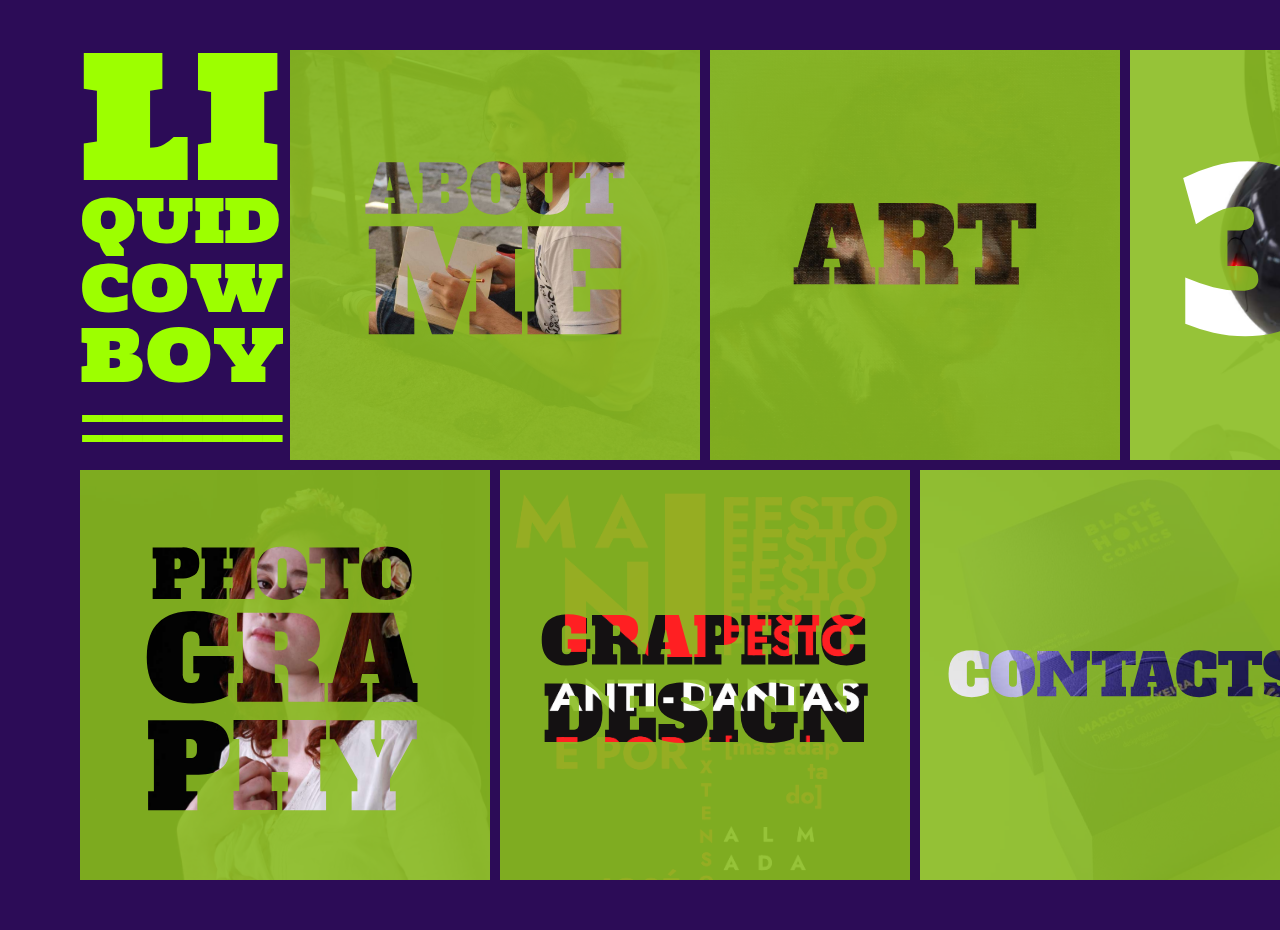
<file: index.html>
<!DOCTYPE html>
<html lang="en">

<head>
    <meta charset="UTF-8">
    <meta http-equiv="X-UA-Compatible" content="IE=edge">
    <meta name="viewport" content="width=device-width, initial-scale=1.0">
    <title>Liquid Cowboy Artwork</title>
    <!-- link:css + tab -->
    <link rel="preconnect" href="https://fonts.googleapis.com">
    <link rel="preconnect" href="https://fonts.gstatic.com" crossorigin>
    <link href="https://fonts.googleapis.com/css2?family=Raleway:wght@900&display=swap" rel="stylesheet">
    <link rel="preconnect" href="https://fonts.googleapis.com">
    <link rel="preconnect" href="https://fonts.gstatic.com" crossorigin>
    <link href="https://fonts.googleapis.com/css2?family=Spectral&display=swap" rel="stylesheet">
    <link rel="preconnect" href="https://fonts.googleapis.com">
    <link rel="preconnect" href="https://fonts.gstatic.com" crossorigin>
    <link href="https://fonts.googleapis.com/css2?family=Holtwood+One+SC&display=swap" rel="stylesheet">
    <link rel="stylesheet" href="style-copy.css">
    <link rel="preconnect" href="https://fonts.googleapis.com">
    <link rel="preconnect" href="https://fonts.gstatic.com" crossorigin>
    <link href="https://fonts.googleapis.com/css2?family=Alfa+Slab+One&display=swap" rel="stylesheet">
    <link rel="preconnect" href="https://fonts.googleapis.com">
    <link rel="preconnect" href="https://fonts.gstatic.com" crossorigin>
    <link href="https://fonts.googleapis.com/css2?family=Alfa+Slab+One&display=swap" rel="stylesheet">
    <link rel="preconnect" href="https://fonts.googleapis.com">
    <link rel="preconnect" href="https://fonts.gstatic.com" crossorigin>
    <link href="https://fonts.googleapis.com/css2?family=Holtwood+One+SC&display=swap" rel="stylesheet">

</head>

<body>
    <div class="center">
        <h1 class="title">
            <div class="LI">LI</div>
            <div class="QUID">QUID</div>
            <div class="COW">COW</div>
            <div class="BOY">BOY</div>

            <div class="underscore"> __________ <br>__________ </div>

        </h1>

        <h1 class="artwork2">Artwork</h1>


        <div class="image">
            <a href="Aboutme.html">
                <img class="about-image" src="13575891_1624570177870519_7962872679827059706_o.jpg" alt="about">
                <img class="overlay" src="aboutme.svg" alt="About Me">
        </div></a>


        <div class="image">
            <a href="art.html">
                <img class="art-image" src="Capturar.PNG" alt="art">
                <img class="overlay" src="art.svg" alt="About Me">
            </a>
        </div>

        <div class="image">
            <a href="3d.html">
            <img class="model-image" src="2.PNG" alt="model">
            <img class="overlay" src="3d.svg" alt="About Me">
        </a>
        </div>

        <div class="image">
            <a href="photography.html">
            <img class="photography-image" src="3.PNG" alt="photography">
            <img class="overlay" src="photography.svg" alt="About Me">
        </a>
        </div>

        <div class="image">
            <a href="graphic_design.html">
            <img class="graphic-image" src="4.PNG" alt="graphic">
            <img class="overlay" src="graphicdesign.svg" alt="About Me">
        </a>
        </div>

        <div class="image">
            <img class="contacts-image" src="5.PNG" alt="contacts">
            <img class="overlay" src="contacts.svg" alt="About Me">
        </div>
        <h1 class="artwork"> ARTWORK</h1>
    </div>
</body>

</html>
</file>
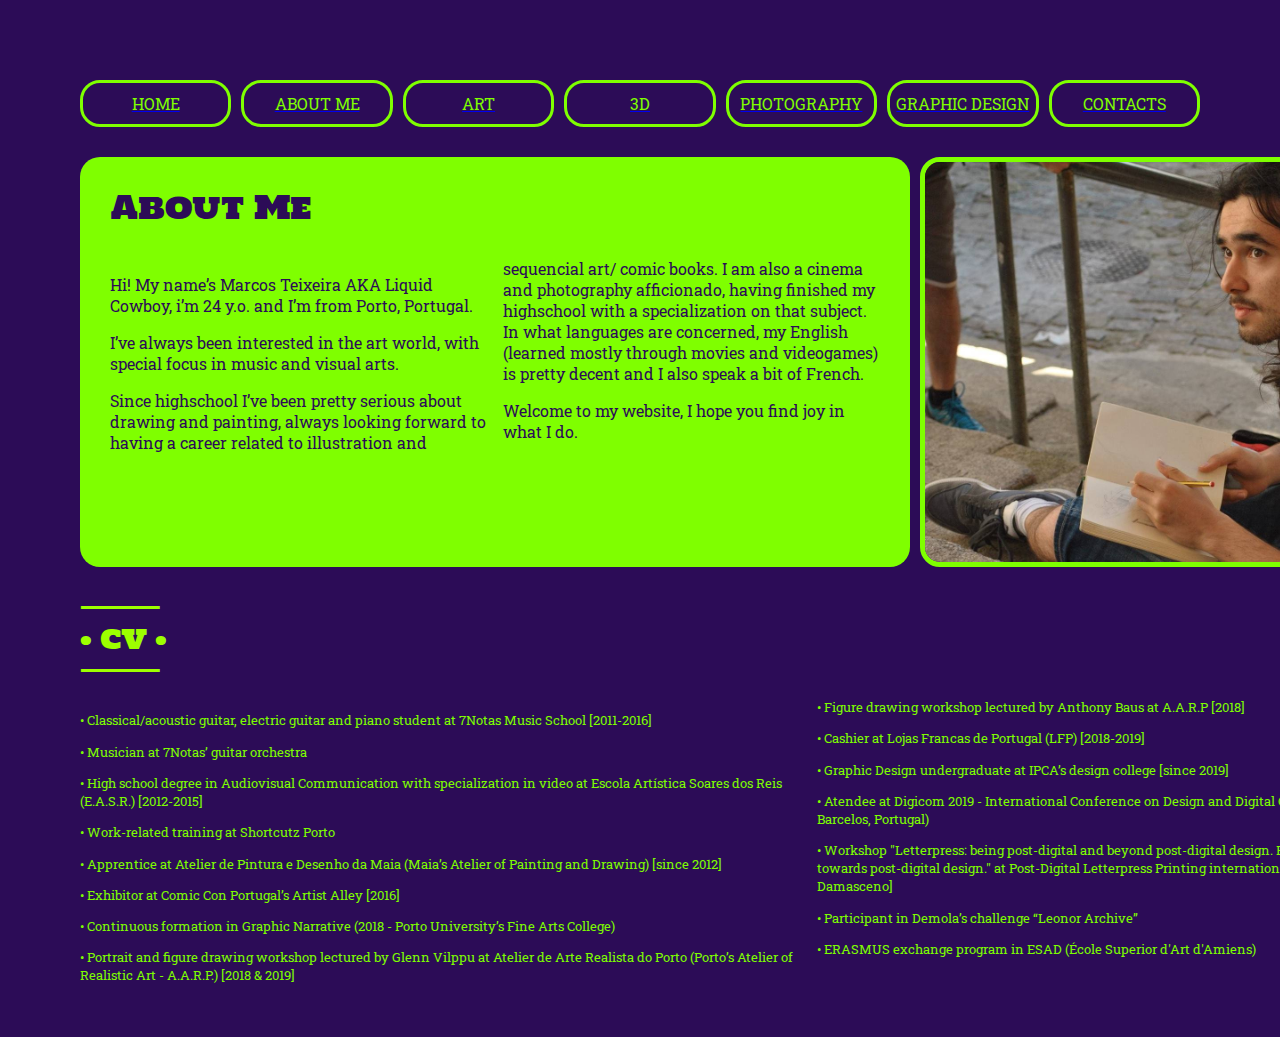
<file: Aboutme.html>
<!DOCTYPE html>
<html lang="en">

<head>
    <meta charset="UTF-8">
    <meta http-equiv="X-UA-Compatible" content="IE=edge">
    <meta name="viewport" content="width=device-width, initial-scale=1.0">
    <title>About Me</title>
    <link rel="stylesheet" href="style-copy.css">
    <link rel="preconnect" href="https://fonts.googleapis.com">
    <link rel="preconnect" href="https://fonts.gstatic.com" crossorigin>
    <link href="https://fonts.googleapis.com/css2?family=Alfa+Slab+One&display=swap" rel="stylesheet">
    <link rel="preconnect" href="https://fonts.googleapis.com">
    <link rel="preconnect" href="https://fonts.gstatic.com" crossorigin>
    <link href="https://fonts.googleapis.com/css2?family=Holtwood+One+SC&display=swap" rel="stylesheet">
    <link rel="preconnect" href="https://fonts.googleapis.com">
    <link rel="preconnect" href="https://fonts.gstatic.com" crossorigin>
    <link href="https://fonts.googleapis.com/css2?family=Roboto+Slab&display=swap" rel="stylesheet">
</head>

<body>
    <div class="interactivemenu"> 
        <a href="index.html"><div class="buttonlink">Home</div></a>
        <a href="Aboutme.html"><div class="buttonlink">About Me </div></a>
        <a href="art.html"><div class="buttonlink">Art</div></a>
        <a href="3d.html"><div class="buttonlink">3D</div></a>
        <a href="photography.html"><div class="buttonlink"> Photography</div></a>
        <a href="graphic_design.html"><div class="buttonlink">Graphic Design</div></a>
        <a href="contacts.html"><div class="buttonlink">Contacts</div></a>
    </div> 
    <div class="center">
        <div class="aboutbox">
            <h1 class="Aboutme"> About Me </h1>
            <div class="aboutboxtext">
                
                <p> Hi! My name’s Marcos Teixeira AKA Liquid Cowboy, i’m 24 y.o. and I’m from Porto, Portugal.</p>
                <p> I’ve always been interested in the art world, with special focus in music and visual arts.</p>
                <p>Since highschool I’ve been pretty serious about drawing and painting, always looking forward to
                    having a career
                    related to illustration and sequencial art/ comic books.
                    I am also a cinema and photography afficionado, having finished my highschool with a specialization
                    on that
                    subject.
                    In what languages are concerned, my English (learned mostly through movies and videogames) is pretty
                    decent
                    and I also speak a bit of French.</p>
                <p> Welcome to my website, I hope you find joy in what I do.</p>
            </div>

        </div>
        <img class="cvimage" src="13575891_1624570177870519_7962872679827059706_o.jpg" alt="">
        <div class="CV">
            <h1 class="CVtitle">
                <div class="underscore">-------------------</div> • CV • <div class="underscore">-------------------
                </div>
            </h1>
            <div class="cvtext">
            <p>• Classical/acoustic guitar, electric guitar and piano student at 7Notas
                Music School [2011-2016] </p>
            <p>• Musician at 7Notas’ guitar orchestra </p>
            <p>• High school degree in Audiovisual Communication with specialization
                in video at Escola Artística Soares dos Reis (E.A.S.R.) [2012-2015] </p>
            <p>• Work-related training at Shortcutz Porto </p>
            <p>• Apprentice at Atelier de Pintura e Desenho da Maia (Maia’s Atelier of
                Painting and Drawing) [since 2012] </p>
            <p>• Exhibitor at Comic Con Portugal’s Artist Alley [2016] </p>
            <p>• Continuous formation in Graphic Narrative (2018 - Porto University’s
                Fine Arts College) </p>
            <p>• Portrait and figure drawing workshop lectured by Glenn Vilppu
                at Atelier de Arte Realista do Porto (Porto’s Atelier of Realistic Art -
                A.A.R.P.) [2018 & 2019] </p>
            <p>• Figure drawing workshop lectured by Anthony Baus at A.A.R.P [2018] </p>
            <p>• Cashier at Lojas Francas de Portugal (LFP) [2018-2019] </p>
            <p>• Graphic Design undergraduate at IPCA’s design college [since 2019] </p>
            <p>• Atendee at Digicom 2019 - International Conference on Design and
                Digital Communication (Teatro Gil Vicente, Barcelos, Portugal) </p>
            <p>• Workshop "Letterpress: being post-digital and beyond post-digital
                design. Exploring letterpress as a creative practice towards post-digital
                design." at Post-Digital Letterpress Printing international conference
                [2020 - Tipografia Damasceno] </p>
            <p>• Participant in Demola’s challenge “Leonor Archive” </p>
            <p>• ERASMUS exchange program in ESAD (École Superior d'Art d'Amiens) </p>
        </div>
        </div>
    </div>
</body>

</html>
</file>
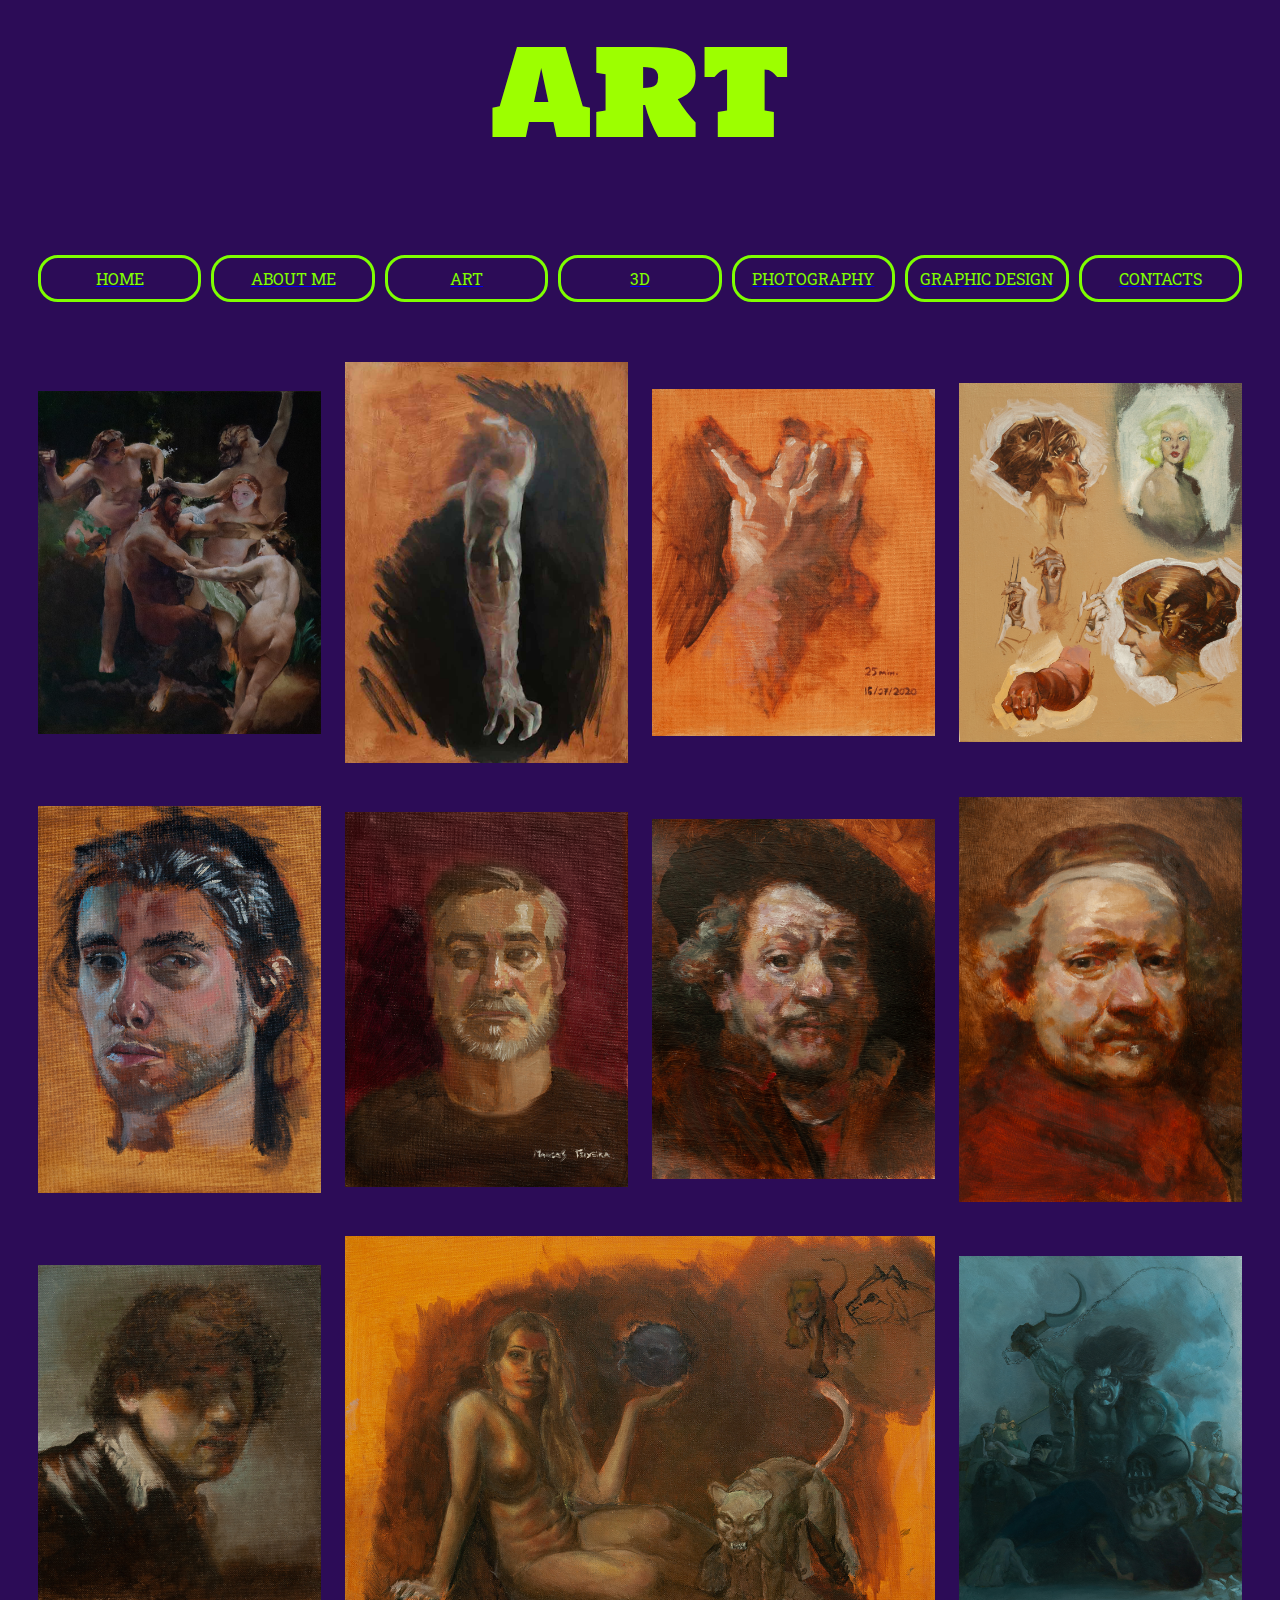
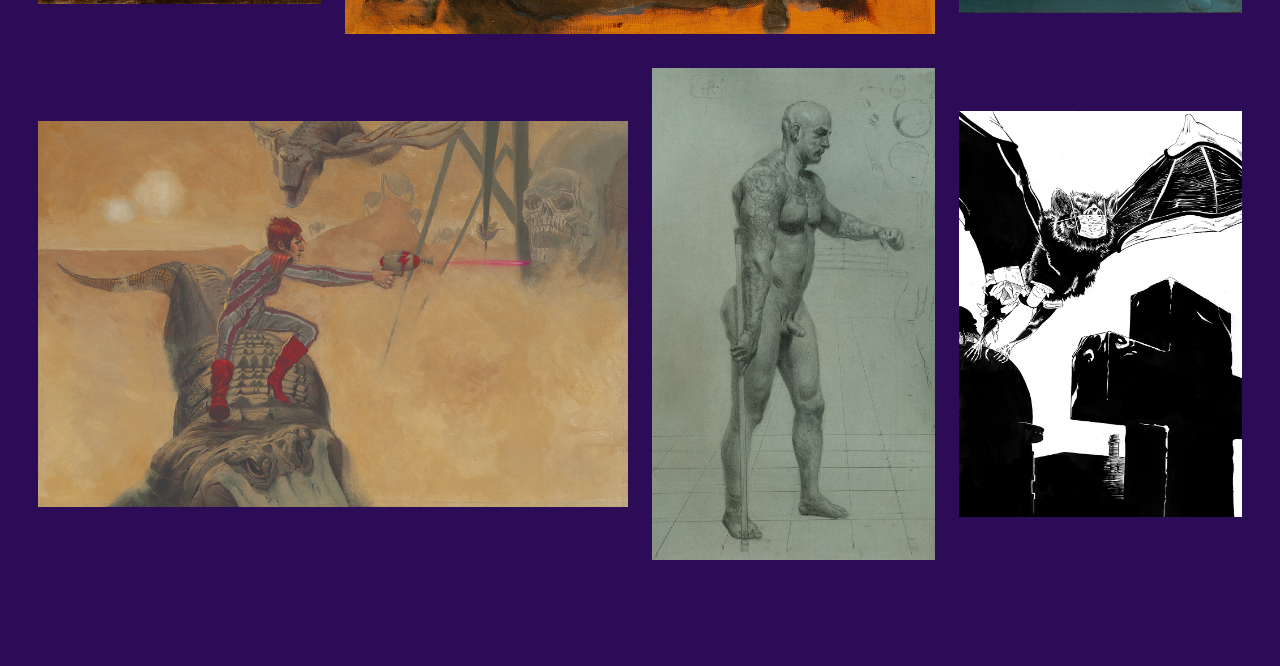
<file: art.html>
<!DOCTYPE html>
<html lang="en">
<head>
    <meta charset="UTF-8">
    <meta http-equiv="X-UA-Compatible" content="IE=edge">
    <meta name="viewport" content="width=device-width, initial-scale=1.0">
    <title>Art</title>
    <link rel="stylesheet" href="art.css">
    <link rel="preconnect" href="https://fonts.googleapis.com">
    <link rel="preconnect" href="https://fonts.gstatic.com" crossorigin>
    <link href="https://fonts.googleapis.com/css2?family=Alfa+Slab+One&display=swap" rel="stylesheet">
    <link rel="preconnect" href="https://fonts.googleapis.com">
    <link rel="preconnect" href="https://fonts.gstatic.com" crossorigin>
    <link href="https://fonts.googleapis.com/css2?family=Holtwood+One+SC&display=swap" rel="stylesheet">
    <link rel="preconnect" href="https://fonts.googleapis.com">
    <link rel="preconnect" href="https://fonts.gstatic.com" crossorigin>
    <link href="https://fonts.googleapis.com/css2?family=Roboto+Slab&display=swap" rel="stylesheet">
</head>
<body>
    <h1>ART</h1>
    <div class="interactivemenu"> 
        <a href="index.html"><div class="buttonlink">Home</div></a>
        <a href="Aboutme.html"><div class="buttonlink">About Me </div></a>
        <a href="art.html"><div class="buttonlink">Art</div></a>
        <a href="3d.html"><div class="buttonlink">3D</div></a>
        <a href="photography.html"><div class="buttonlink"> Photography</div></a>
        <a href="graphic_design.html"><div class="buttonlink">Graphic Design</div></a>
        <a href="contacts.html"><div class="buttonlink">Contacts</div></a>
    </div> 
    <div class="gallery">
    <img src="pinturas/DSC_0168.jpg" alt="bouguereau" class="gallery-item">
    <img src="pinturas/24314810004_d729d8e27d_o.jpg" alt="arm" class="gallery-item">
    <img src="pinturas/DSC_0144.jpg" alt="hand" class="gallery-item">
    <img src="pinturas/DSC_0149.jpg" alt="leyendecker" class="gallery-item">
    <img src="pinturas/DSC_0165.jpg" alt="selfportrait" class="gallery-item">
    <img src="pinturas/DSC_0146.jpg" alt="armando" class="gallery-item">
    <img src="pinturas/DSC_0135.jpg" alt="rembrandt1" class="gallery-item">
    <img src="pinturas/DSC_0139.jpg" alt="rembrandt2" class="gallery-item">
    <img src="pinturas/DSC_0142.jpg" alt="rembrandt3" class="gallery-item">
    <img src="pinturas/DSC_0140.jpg" alt="sofia" class="gallery-horizontal">
    <img src="pinturas/DSC_0154.jpg" alt="lobo" class="gallery-item">
    <img src="pinturas/13160_marcosteixeira_imagem.jpg" alt="bowie" class="gallery-horizontal">
    <img src="pinturas/DSC_0153.jpg" alt="bodybuilder" class="gallery-item">
    <img src="pinturas/a13160_Marcos_Teixeira_p01.jpg" alt="bat" class="gallery-item">
</div>

</body>
</html>
</file>
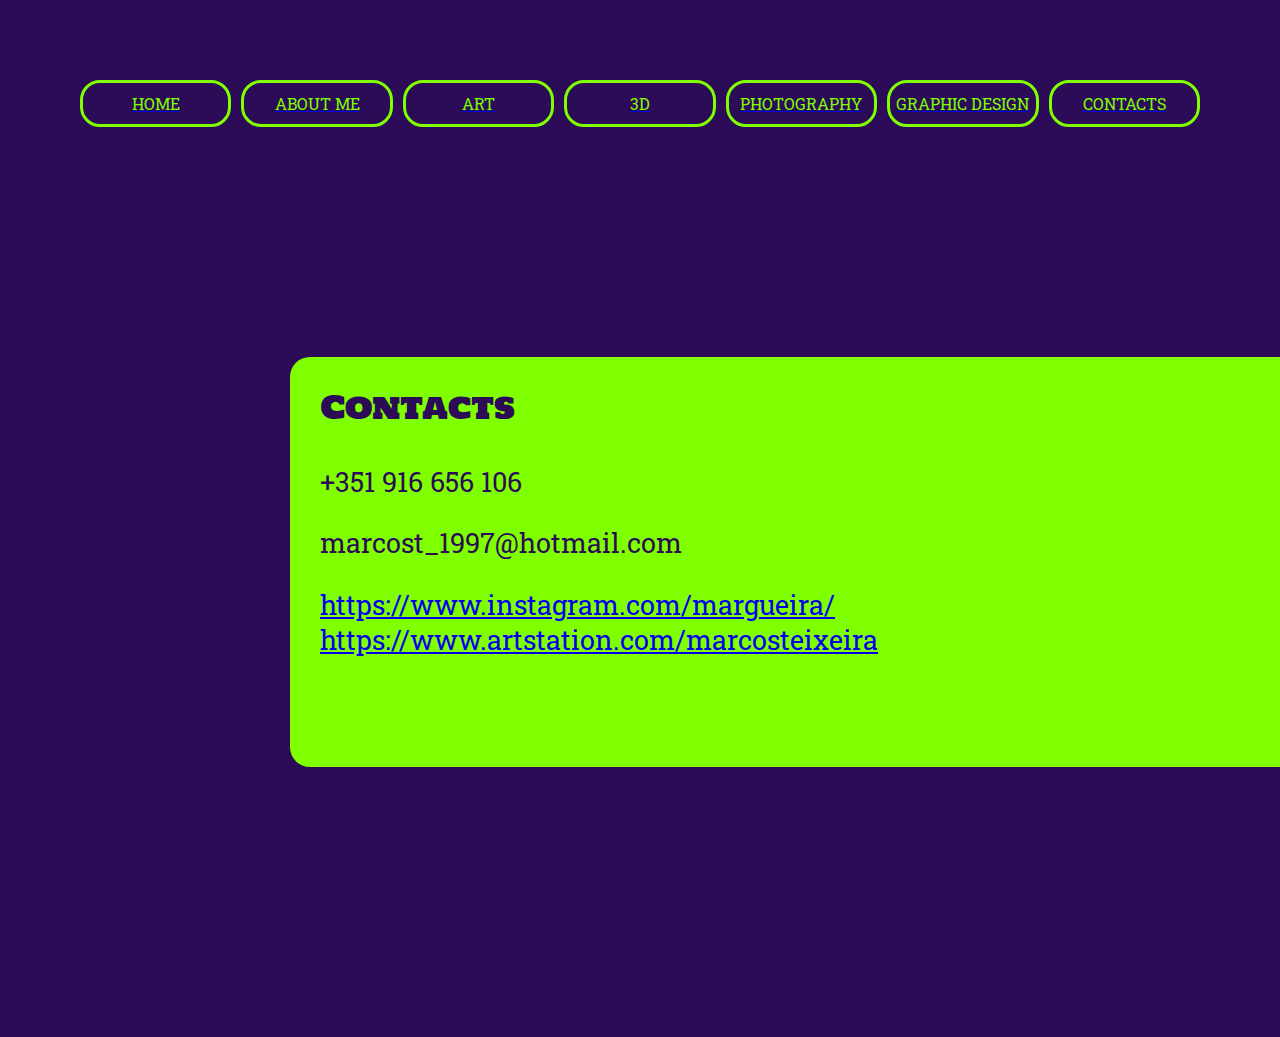
<file: contacts.html>
<!DOCTYPE html>
<html lang="en">

<head>
    <meta charset="UTF-8">
    <meta http-equiv="X-UA-Compatible" content="IE=edge">
    <meta name="viewport" content="width=device-width, initial-scale=1.0">
    <title>About Me</title>
    <link rel="stylesheet" href="style-copy.css">
    <link rel="preconnect" href="https://fonts.googleapis.com">
    <link rel="preconnect" href="https://fonts.gstatic.com" crossorigin>
    <link href="https://fonts.googleapis.com/css2?family=Alfa+Slab+One&display=swap" rel="stylesheet">
    <link rel="preconnect" href="https://fonts.googleapis.com">
    <link rel="preconnect" href="https://fonts.gstatic.com" crossorigin>
    <link href="https://fonts.googleapis.com/css2?family=Holtwood+One+SC&display=swap" rel="stylesheet">
    <link rel="preconnect" href="https://fonts.googleapis.com">
    <link rel="preconnect" href="https://fonts.gstatic.com" crossorigin>
    <link href="https://fonts.googleapis.com/css2?family=Roboto+Slab&display=swap" rel="stylesheet">
</head>

<body>
    <div class="interactivemenu"> 
        <a href="index.html"><div class="buttonlink">Home</div></a>
        <a href="Aboutme.html"><div class="buttonlink">About Me </div></a>
        <a href="art.html"><div class="buttonlink">Art</div></a>
        <a href="3d.html"><div class="buttonlink">3D</div></a>
        <a href="photography.html"><div class="buttonlink"> Photography</div></a>
        <a href="graphic_design.html"><div class="buttonlink">Graphic Design</div></a>
        <a href="contacts.html"><div class="buttonlink">Contacts</div></a>
    </div> 
    <div class="center">
        <div class="contactsbox">
            <h1 class="Aboutme"> Contacts </h1>
            <div class="contactsboxtext">
                
                <p> +351 916 656 106</p>
                <p> marcost_1997@hotmail.com</p>
                <a href="https://www.instagram.com/margueira/">https://www.instagram.com/margueira/</a> <br>
                <a href="https://www.artstation.com/marcosteixeira">https://www.artstation.com/marcosteixeira</a>
            </div>

        </div>
        
        </div>
    </div>
</body>

</html>
</file>
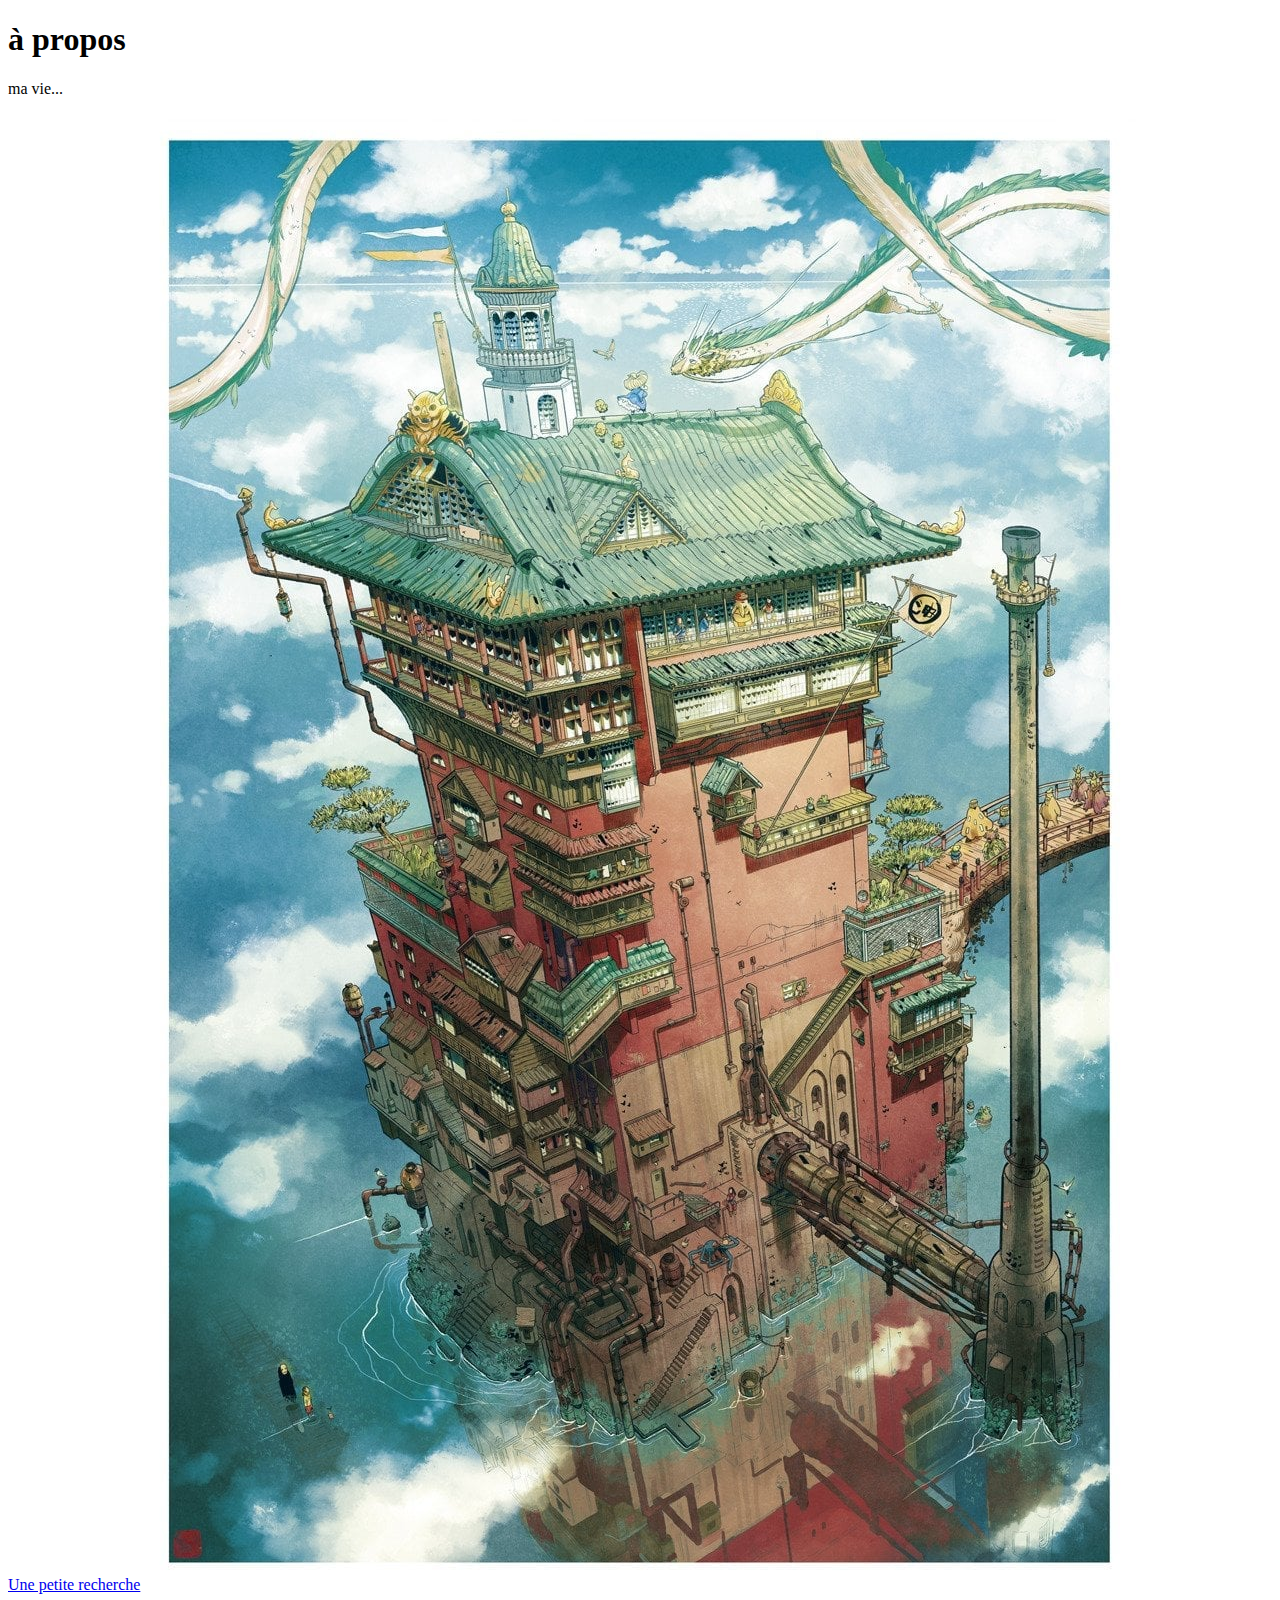
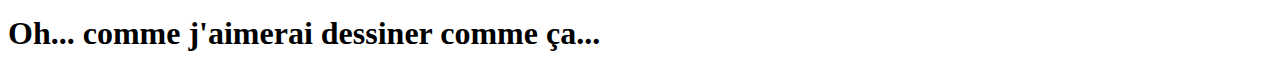
<file: dossier.html>
<!DOCTYPE html>
<html lang="en">
<head>
    <meta charset="UTF-8">
    <meta http-equiv="X-UA-Compatible" content="IE=edge">
    <meta name="viewport" content="width=device-width, initial-scale=1.0">
    <title>à propos</title>
</head>
<body>
    <h1>à propos</h1>
    <p>ma vie...</p>
    <a href="pork.html">Une petite recherche</a>
    <a href="https://pt.wikipedia.org/wiki/Hayao_Miyazaki">
    <img src="235783684_10158659982572872_1221956890317484095_n.jpg" alt="affiche maison de la culture amiens">
</a>
<h1>Oh... comme j'aimerai dessiner comme ça...</h1>
</body>
</html>
</file>
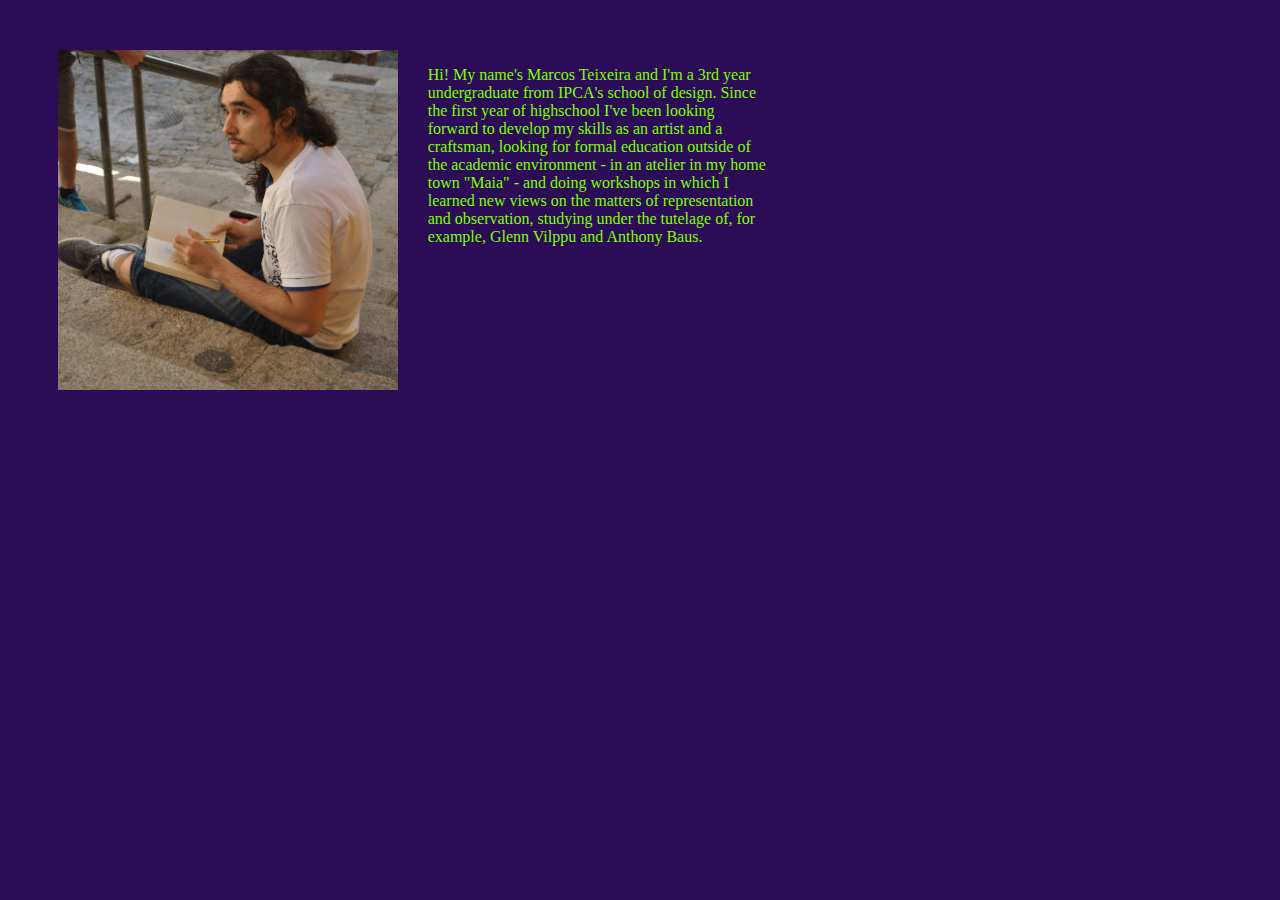
<file: experiment.html>
<!DOCTYPE html>
<html lang="en">

<head>
    <meta charset="UTF-8">
    <meta http-equiv="X-UA-Compatible" content="IE=edge">
    <meta name="viewport" content="width=device-width, initial-scale=1.0">
    <title>Document</title>
    <link rel="stylesheet" href="style-aboutme.css">
</head>



<body>
    <div class="about">
        <img src="13575891_1624570177870519_7962872679827059706_o.jpg" alt="">
        <p> Hi! My name's Marcos Teixeira and I'm a 3rd year undergraduate from IPCA's school of design. <a>Since the
        first year of highschool I've been looking forward to develop my skills as an artist and a craftsman,
        looking for formal education outside of the academic environment - in an atelier in my home town "Maia"
        - and doing workshops in which I learned new views on the matters of representation and observation,
        studying under the tutelage of, for example, Glenn Vilppu and Anthony Baus.</p>


    </div>
</body>
</>
</file>
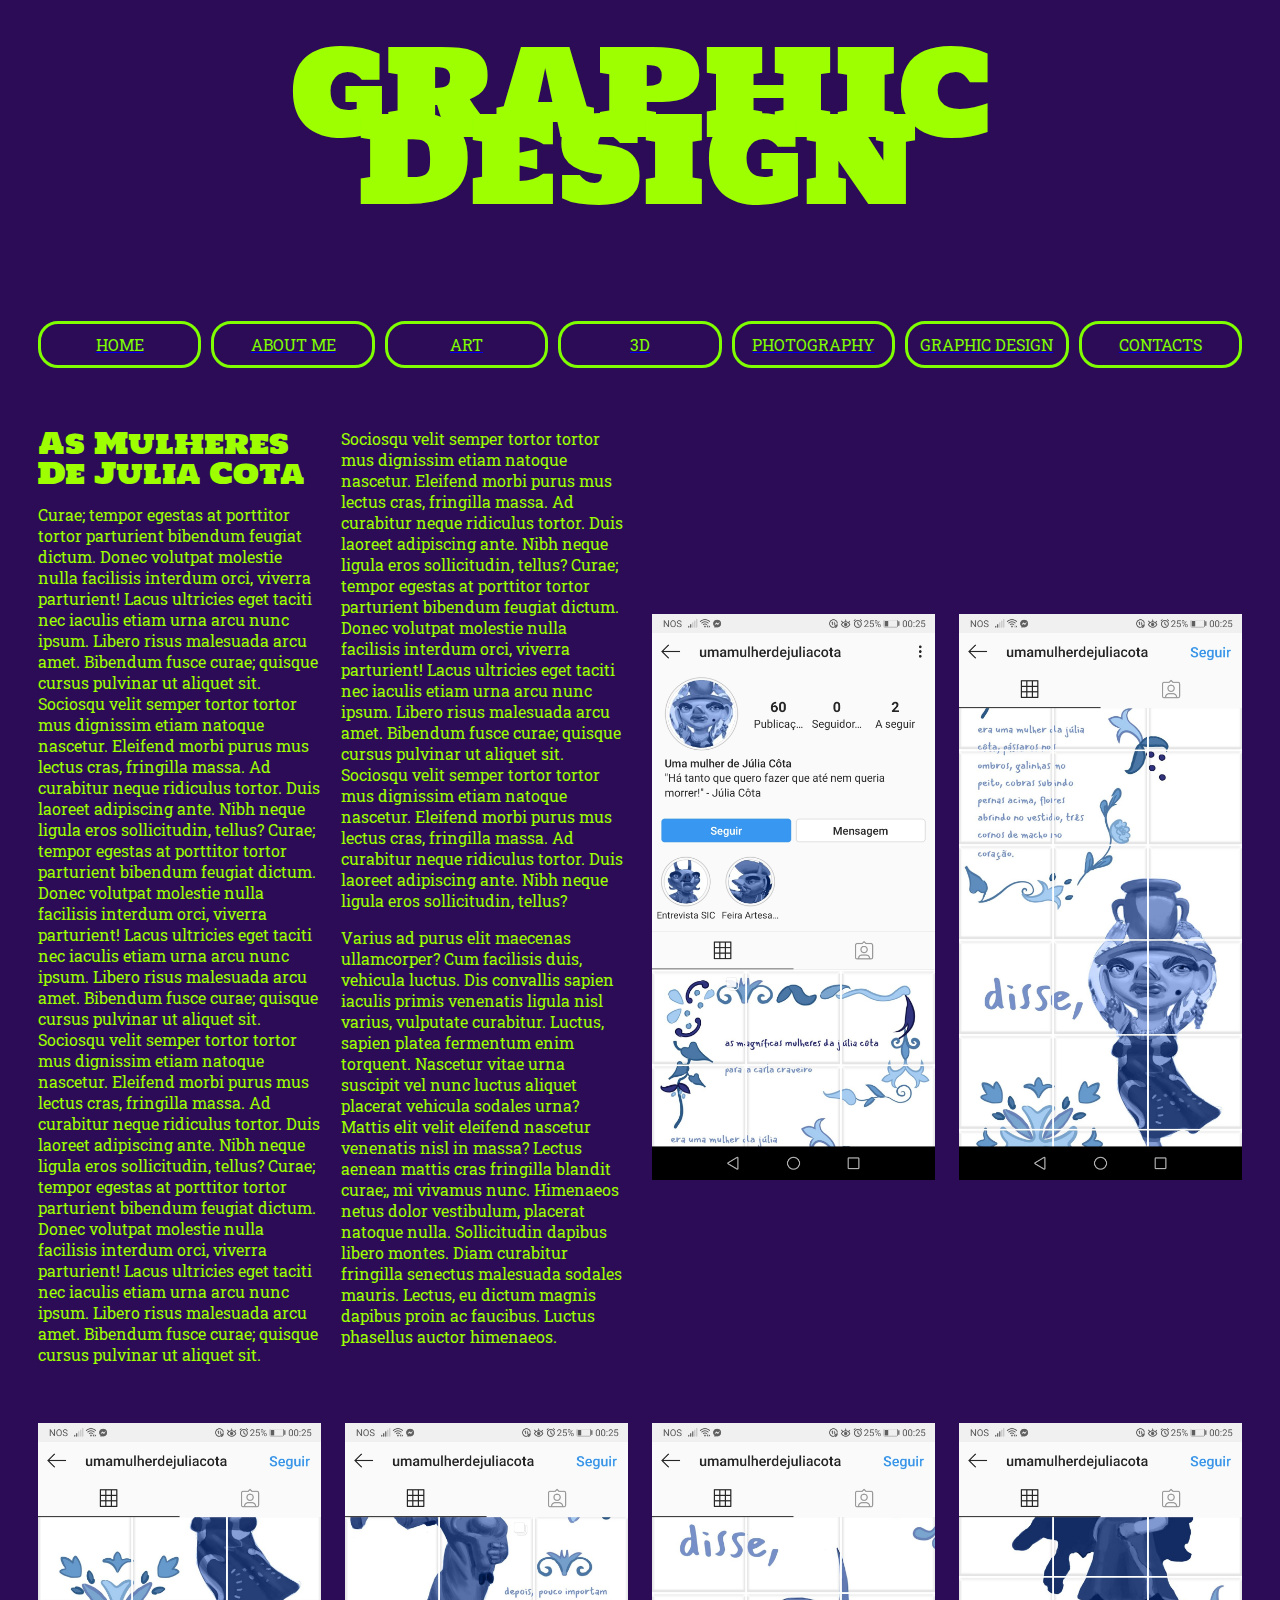
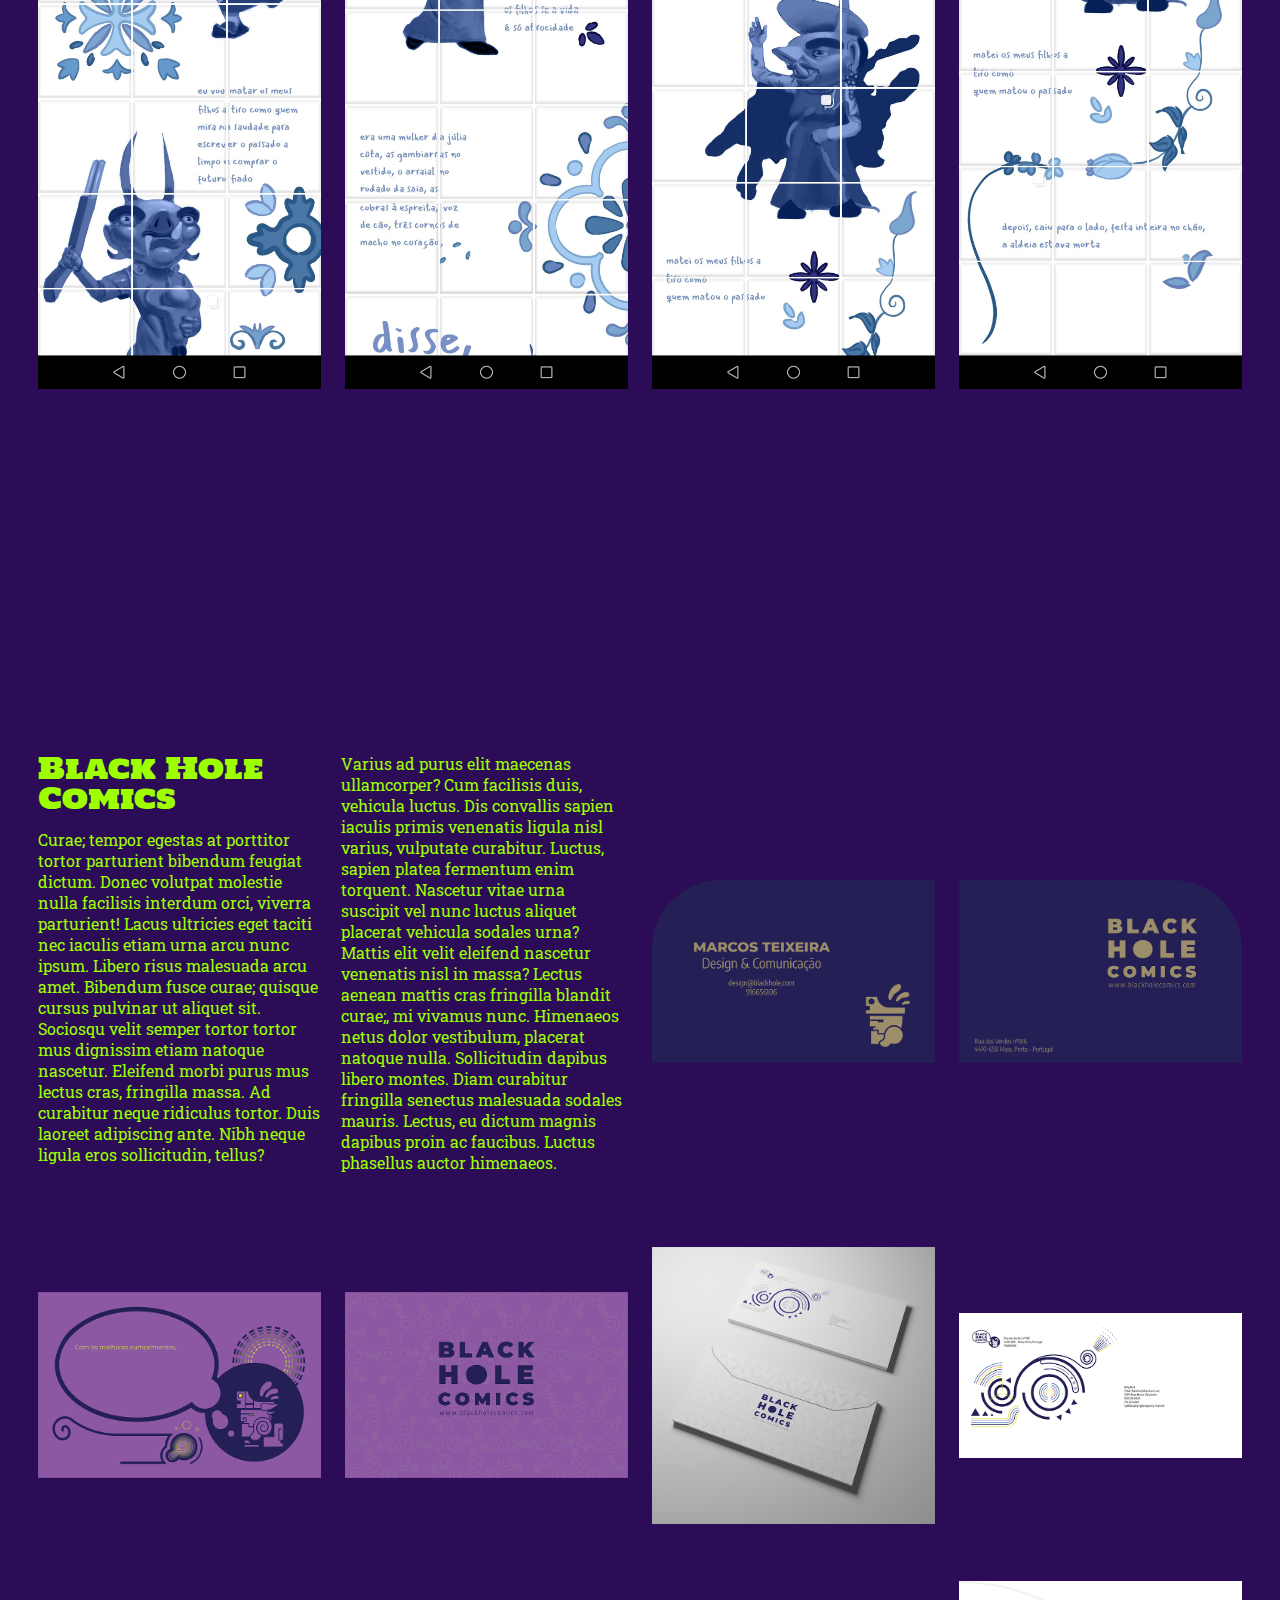
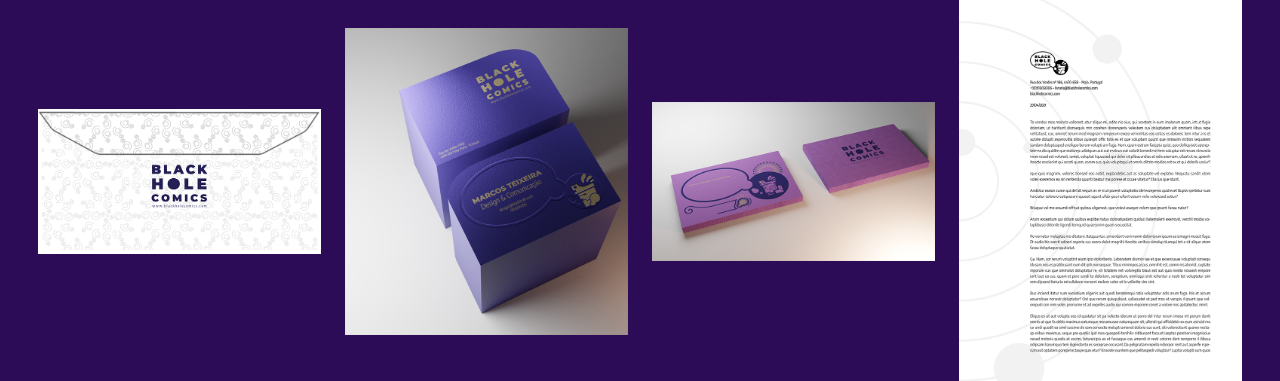
<file: graphic_design.html>
<!DOCTYPE html>
<html lang="en">

<head>
    <meta charset="UTF-8">
    <meta http-equiv="X-UA-Compatible" content="IE=edge">
    <meta name="viewport" content="width=device-width, initial-scale=1.0">
    <title>Graphic Design</title>
    <link rel="stylesheet" href="art.css">
    <link rel="preconnect" href="https://fonts.googleapis.com">
    <link rel="preconnect" href="https://fonts.gstatic.com" crossorigin>
    <link href="https://fonts.googleapis.com/css2?family=Alfa+Slab+One&display=swap" rel="stylesheet">
    <link rel="preconnect" href="https://fonts.googleapis.com">
    <link rel="preconnect" href="https://fonts.gstatic.com" crossorigin>
    <link href="https://fonts.googleapis.com/css2?family=Holtwood+One+SC&display=swap" rel="stylesheet">
    <link rel="preconnect" href="https://fonts.googleapis.com">
    <link rel="preconnect" href="https://fonts.gstatic.com" crossorigin>
    <link href="https://fonts.googleapis.com/css2?family=Roboto+Slab&display=swap" rel="stylesheet">
</head>

<body>
    <h1>GRAPHIC DESIGN</h1>
    <div class="interactivemenu"> 
        <a href="index.html"><div class="buttonlink">Home</div></a>
        <a href="Aboutme.html"><div class="buttonlink">About Me </div></a>
        <a href="art.html"><div class="buttonlink">Art</div></a>
        <a href="3d.html"><div class="buttonlink">3D</div></a>
        <a href="photography.html"><div class="buttonlink"> Photography</div></a>
        <a href="graphic_design.html"><div class="buttonlink">Graphic Design</div></a>
        <a href="contacts.html"><div class="buttonlink">Contacts</div></a>
    </div> 
    <div class="gallery">
        <div class="description">
            <h2>As mulheres de Julia Cota</h2>
            <p>
                Curae; tempor egestas at porttitor tortor parturient bibendum feugiat dictum. Donec volutpat molestie
                nulla facilisis interdum orci, viverra parturient! Lacus ultricies eget taciti nec iaculis etiam urna
                arcu nunc ipsum. Libero risus malesuada arcu amet. Bibendum fusce curae; quisque cursus pulvinar ut
                aliquet sit. Sociosqu velit semper tortor tortor mus dignissim etiam natoque nascetur. Eleifend morbi
                purus mus lectus cras, fringilla massa. Ad curabitur neque ridiculus tortor. Duis laoreet adipiscing
                ante. Nibh neque ligula eros sollicitudin, tellus? Curae; tempor egestas at porttitor tortor parturient bibendum feugiat dictum. Donec volutpat molestie
                nulla facilisis interdum orci, viverra parturient! Lacus ultricies eget taciti nec iaculis etiam urna
                arcu nunc ipsum. Libero risus malesuada arcu amet. Bibendum fusce curae; quisque cursus pulvinar ut
                aliquet sit. Sociosqu velit semper tortor tortor mus dignissim etiam natoque nascetur. Eleifend morbi
                purus mus lectus cras, fringilla massa. Ad curabitur neque ridiculus tortor. Duis laoreet adipiscing
                ante. Nibh neque ligula eros sollicitudin, tellus? Curae; tempor egestas at porttitor tortor parturient bibendum feugiat dictum. Donec volutpat molestie
                nulla facilisis interdum orci, viverra parturient! Lacus ultricies eget taciti nec iaculis etiam urna
                arcu nunc ipsum. Libero risus malesuada arcu amet. Bibendum fusce curae; quisque cursus pulvinar ut
                aliquet sit. Sociosqu velit semper tortor tortor mus dignissim etiam natoque nascetur. Eleifend morbi
                purus mus lectus cras, fringilla massa. Ad curabitur neque ridiculus tortor. Duis laoreet adipiscing
                ante. Nibh neque ligula eros sollicitudin, tellus? Curae; tempor egestas at porttitor tortor parturient bibendum feugiat dictum. Donec volutpat molestie
                nulla facilisis interdum orci, viverra parturient! Lacus ultricies eget taciti nec iaculis etiam urna
                arcu nunc ipsum. Libero risus malesuada arcu amet. Bibendum fusce curae; quisque cursus pulvinar ut
                aliquet sit. Sociosqu velit semper tortor tortor mus dignissim etiam natoque nascetur. Eleifend morbi
                purus mus lectus cras, fringilla massa. Ad curabitur neque ridiculus tortor. Duis laoreet adipiscing
                ante. Nibh neque ligula eros sollicitudin, tellus?
            </p>
            <p>
                Varius ad purus elit maecenas ullamcorper? Cum facilisis duis, vehicula luctus. Dis convallis sapien
                iaculis primis venenatis ligula nisl varius, vulputate curabitur. Luctus, sapien platea fermentum enim
                torquent. Nascetur vitae urna suscipit vel nunc luctus aliquet placerat vehicula sodales urna? Mattis
                elit velit eleifend nascetur venenatis nisl in massa? Lectus aenean mattis cras fringilla blandit
                curae;, mi vivamus nunc. Himenaeos netus dolor vestibulum, placerat natoque nulla. Sollicitudin dapibus
                libero montes. Diam curabitur fringilla senectus malesuada sodales mauris. Lectus, eu dictum magnis
                dapibus proin ac faucibus. Luctus phasellus auctor himenaeos.
            </p>
            <p>
        </div>
        <img src="Design_Gráfico/Screenshot_composição_final (1).jpg" alt="bouguereau" class="gallery-item">
        <img src="Design_Gráfico/Screenshot_composição_final (2).jpg" alt="bouguereau" class="gallery-item">
        <img src="Design_Gráfico/Screenshot_composição_final (3).jpg" alt="bouguereau" class="gallery-item">
        <img src="Design_Gráfico/Screenshot_composição_final (4).jpg" alt="bouguereau" class="gallery-item">
        <img src="Design_Gráfico/Screenshot_composição_final (5).jpg" alt="bouguereau" class="gallery-item">
        <img src="Design_Gráfico/Screenshot_composição_final (6).jpg" alt="bouguereau" class="gallery-item">
        <div class="space"></div>
        <div class="description">
            <h2>Black Hole Comics</h2>
            <p>
                Curae; tempor egestas at porttitor tortor parturient bibendum feugiat dictum. Donec volutpat molestie
                nulla facilisis interdum orci, viverra parturient! Lacus ultricies eget taciti nec iaculis etiam urna
                arcu nunc ipsum. Libero risus malesuada arcu amet. Bibendum fusce curae; quisque cursus pulvinar ut
                aliquet sit. Sociosqu velit semper tortor tortor mus dignissim etiam natoque nascetur. Eleifend morbi
                purus mus lectus cras, fringilla massa. Ad curabitur neque ridiculus tortor. Duis laoreet adipiscing
                ante. Nibh neque ligula eros sollicitudin, tellus?
            </p>
            <p>
                Varius ad purus elit maecenas ullamcorper? Cum facilisis duis, vehicula luctus. Dis convallis sapien
                iaculis primis venenatis ligula nisl varius, vulputate curabitur. Luctus, sapien platea fermentum enim
                torquent. Nascetur vitae urna suscipit vel nunc luctus aliquet placerat vehicula sodales urna? Mattis
                elit velit eleifend nascetur venenatis nisl in massa? Lectus aenean mattis cras fringilla blandit
                curae;, mi vivamus nunc. Himenaeos netus dolor vestibulum, placerat natoque nulla. Sollicitudin dapibus
                libero montes. Diam curabitur fringilla senectus malesuada sodales mauris. Lectus, eu dictum magnis
                dapibus proin ac faucibus. Luctus phasellus auctor himenaeos.
            </p>
            <p>
        </div>
        <img src="Design_Gráfico/Blackhole1.png" alt="bouguereau" class="gallery-item">
        <img src="Design_Gráfico/Blackhole2.png" alt="bouguereau" class="gallery-item">
        <img src="Design_Gráfico/Blackhole3.png" alt="bouguereau" class="gallery-item">
        <img src="Design_Gráfico/Blackhole4.png" alt="bouguereau" class="gallery-item">
        <img src="Design_Gráfico/Blackhole5.png" alt="bouguereau" class="gallery-item">
        <img src="Design_Gráfico/Blackhole6.png" alt="bouguereau" class="gallery-item">
        <img src="Design_Gráfico/Blackhole7.png" alt="bouguereau" class="gallery-item">
        <img src="Design_Gráfico/Blackhole8.png" alt="bouguereau" class="gallery-item">
        <img src="Design_Gráfico/Blackhole9.png" alt="bouguereau" class="gallery-item">
        <img src="Design_Gráfico/Blackhole10.png" alt="bouguereau" class="gallery-item">


    </div>

</body>

</html>
</file>
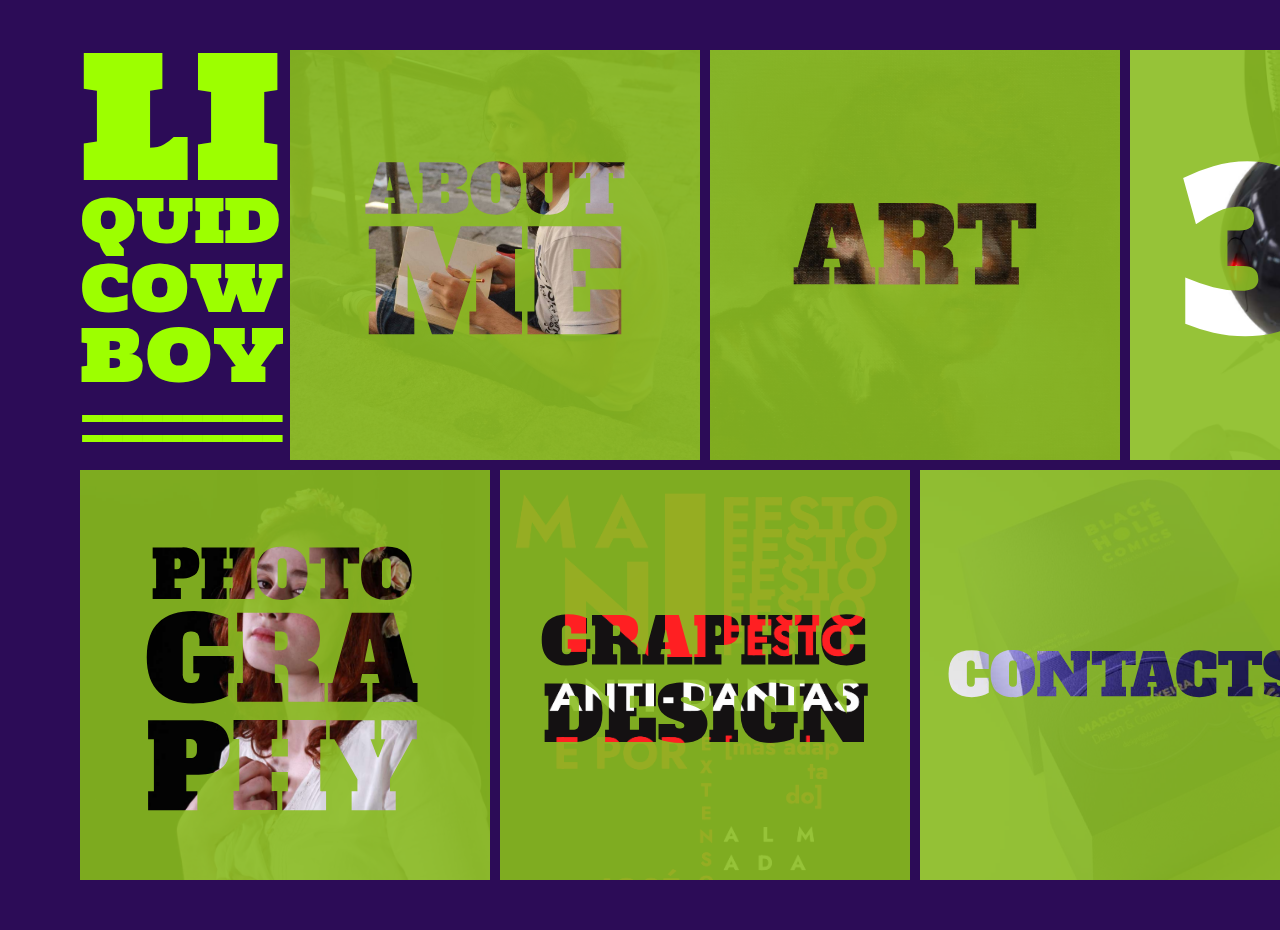
<file: homepage copy.html>
<!DOCTYPE html>
<html lang="en">

<head>
    <meta charset="UTF-8">
    <meta http-equiv="X-UA-Compatible" content="IE=edge">
    <meta name="viewport" content="width=device-width, initial-scale=1.0">
    <title>Liquid Cowboy Artwork</title>
    <!-- link:css + tab -->
    <link rel="preconnect" href="https://fonts.googleapis.com">
    <link rel="preconnect" href="https://fonts.gstatic.com" crossorigin>
    <link href="https://fonts.googleapis.com/css2?family=Raleway:wght@900&display=swap" rel="stylesheet">
    <link rel="preconnect" href="https://fonts.googleapis.com">
    <link rel="preconnect" href="https://fonts.gstatic.com" crossorigin>
    <link href="https://fonts.googleapis.com/css2?family=Spectral&display=swap" rel="stylesheet">
    <link rel="preconnect" href="https://fonts.googleapis.com">
    <link rel="preconnect" href="https://fonts.gstatic.com" crossorigin>
    <link href="https://fonts.googleapis.com/css2?family=Holtwood+One+SC&display=swap" rel="stylesheet">
    <link rel="stylesheet" href="style-copy.css">
    <link rel="preconnect" href="https://fonts.googleapis.com">
    <link rel="preconnect" href="https://fonts.gstatic.com" crossorigin>
    <link href="https://fonts.googleapis.com/css2?family=Alfa+Slab+One&display=swap" rel="stylesheet">
    <link rel="preconnect" href="https://fonts.googleapis.com">
    <link rel="preconnect" href="https://fonts.gstatic.com" crossorigin>
    <link href="https://fonts.googleapis.com/css2?family=Alfa+Slab+One&display=swap" rel="stylesheet">
    <link rel="preconnect" href="https://fonts.googleapis.com">
    <link rel="preconnect" href="https://fonts.gstatic.com" crossorigin>
    <link href="https://fonts.googleapis.com/css2?family=Holtwood+One+SC&display=swap" rel="stylesheet">

</head>

<body>
    <div class="center">
        <h1 class="title">
            <div class="LI">LI</div>
            <div class="QUID">QUID</div>
            <div class="COW">COW</div>
            <div class="BOY">BOY</div>

            <div class="underscore"> __________ <br>__________ </div>

        </h1>

        <h1 class="artwork2">Artwork</h1>


        <div class="image">
            <a href="Aboutme.html">
                <img class="about-image" src="13575891_1624570177870519_7962872679827059706_o.jpg" alt="about">
                <img class="overlay" src="aboutme.svg" alt="About Me">
        </div></a>


        <div class="image">
            <a href="art.html">
                <img class="art-image" src="Capturar.PNG" alt="art">
                <img class="overlay" src="art.svg" alt="About Me">
            </a>
        </div>

        <div class="image">
            <a href="3d.html">
            <img class="model-image" src="2.PNG" alt="model">
            <img class="overlay" src="3d.svg" alt="About Me">
        </a>
        </div>

        <div class="image">
            <a href="photography.html">
            <img class="photography-image" src="3.PNG" alt="photography">
            <img class="overlay" src="photography.svg" alt="About Me">
        </a>
        </div>

        <div class="image">
            <img class="graphic-image" src="4.PNG" alt="graphic">
            <img class="overlay" src="graphicdesign.svg" alt="About Me">
        </div>

        <div class="image">
            <img class="contacts-image" src="5.PNG" alt="contacts">
            <img class="overlay" src="contacts.svg" alt="About Me">
        </div>
        <h1 class="artwork"> ARTWORK</h1>
    </div>
</body>

</html>
</file>
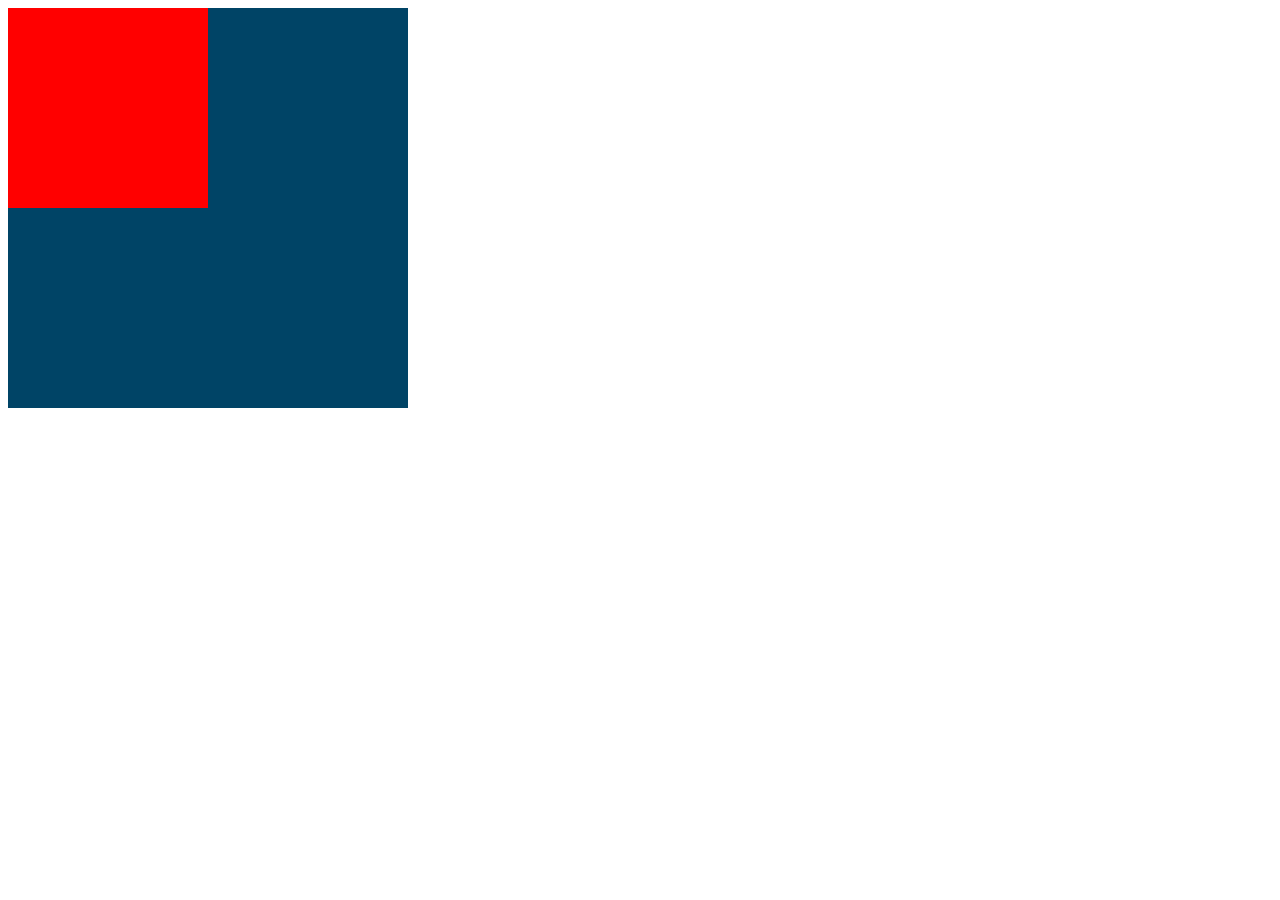
<file: movingexp.html>
<!DOCTYPE html>
<html lang="en">
<head>
    <meta charset="UTF-8">
    <meta http-equiv="X-UA-Compatible" content="IE=edge">
    <meta name="viewport" content="width=device-width, initial-scale=1.0">
    <title>Document</title>
    <style>
        .parent{
            background-color: hsla(200, 100%, 20%);
            height: 400px;
            width: 400px;
        }
        .child {
            background-color: red;
            height: 50%;
            width: 50%;
            transition: transform 1s ease-in;
            animation: left-to-right 1s ease-in forwards infinite alternate;

        }
        .parent:hover .child {
            animation-play-state: paused;
        }

        @keyframes left-to-right {
            0% {
                transform: translateX(0);
            }

            33% {
                transform: translateY(100%);
            }

            66% {
                transform: translateX(100%) translateY(100%);
            }
            100% {
                transform: translateX(100%);
            }
        }
    </style>
</head>
<body>
    <div class="parent">
        <div class="child"></div>
    </div>
    
</body>
</html>
</file>
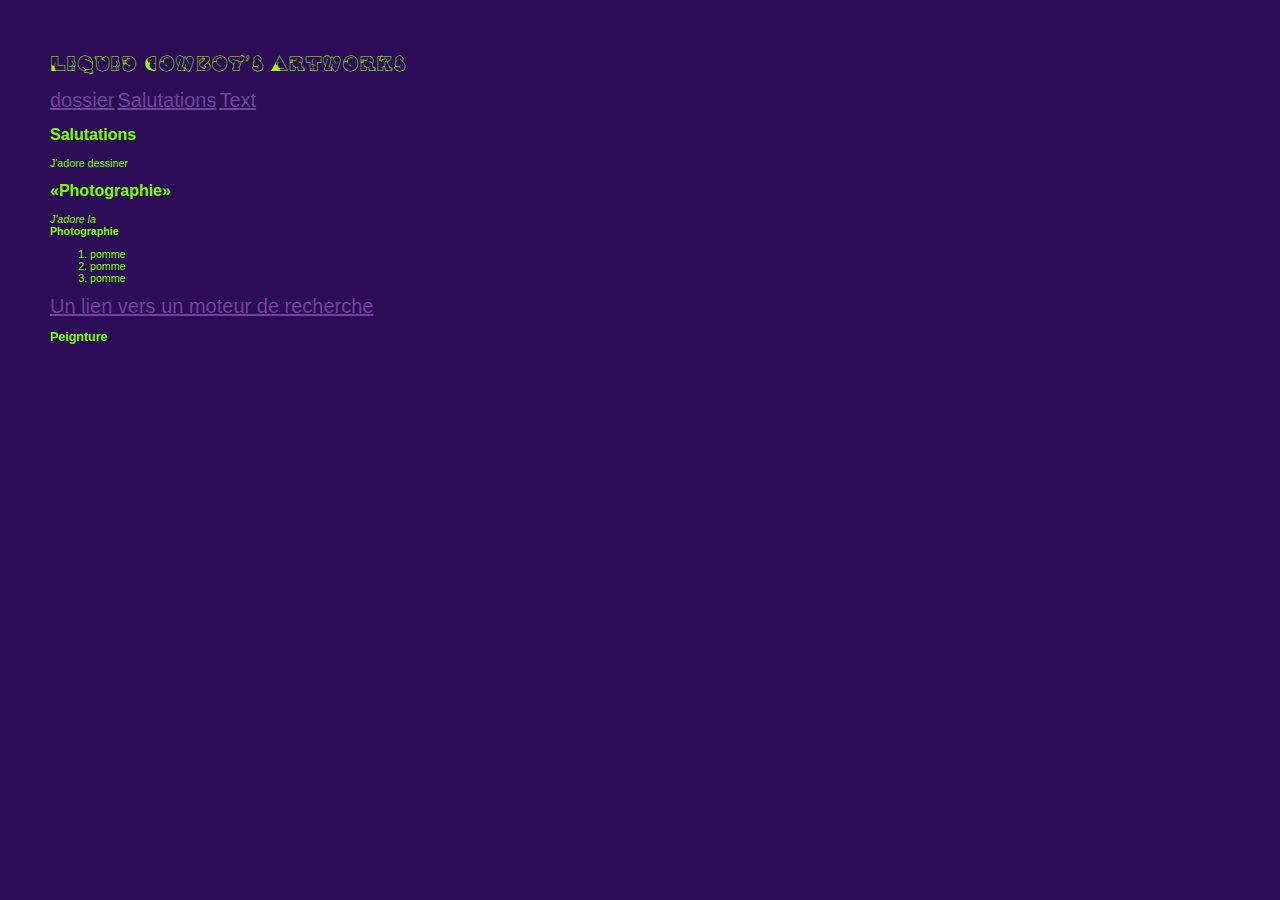
<file: pork.html>
<!DOCTYPE html>
<html lang="fr">
<head>
    <meta charset="UTF-8">
    <meta http-equiv="X-UA-Compatible" content="IE=edge">
    <meta name="viewport" content="width=device-width, initial-scale=1.0">
    <title>Mon portfolio</title>
    <!-- link:css + tab -->
    <link rel="stylesheet" href="style.css">
</head>
<body>
    <header>
<h1>Liquid Cowboy's Artworks</h1> 
<div>
<a href="dossier.html"> dossier</a>
<a href="bonjour.html"> Salutations</a>
<a href="text.html"> Text</a>
</div>
</header>
<h2>Salutations</h2>
<p>J'adore dessiner</p> 
<!--Je suis à la recherche d'un stage !-->
<h2><q>Photographie</q></h2>
<p><em>J'adore la </em> <br><strong>Photographie</strong></p>
<ol>
    <li>pomme</li>
    <li>pomme</li>
    <li>pomme</li>
</ol>
<!-- <ul>
    <li>pomme</li>
    <li>pomme</li>
    <li>pomme</li>
</ul> -->
<a href="https://google.pt">Un lien vers un moteur de recherche</a>
</ol>
<h3>Peignture</h3>
</body>
</html>
</file>
<file: style-copy.css>
/*
selecteur(s) {
    propriété : valeur;
}
*/
@font-face {
    font-family: "Typefesse Master";
    src: url("/fonts/Typefesse_Claire-Obscure.eot") format("embedded-opentype"),
        url("/fonts/Typefesse_Claire-Obscure.woff2") format("woff2"),
        url("/fonts/Typefesse_Claire-Obscure.woff") format("woff");
}


.google-font {
    font-family: 'Spectral', serif;
}

.web-font {
    font-family: 'Typefesse Master';
    font-size: 10px;
}

body {
    font-family: 'Roboto Slab', serif;
    color: chartreuse;
    margin: 50px;
    background-color: rgb(44, 12, 87);
}
.Aboutme {
    padding: 30px;
    grid-column: span 4;
    width: 100%;
    margin-top: 20px;
    line-height: 0;
    color: rgb(44, 12, 87);
}
.aboutbox {
    font-family: 'Roboto Slab', serif;
    font-size: 16px;
    height: 100%;
    
    grid-column: span 4;
    color: rgb(44, 12, 87);
   background-color: chartreuse;
   border-radius: 20px;
}

.aboutboxtext {
    column-count: 2;
    grid-column: span 4;
    padding: 30px;
    padding-top: 0;
    grid-column: span 2;
}
   
.contactsboxtext {

    grid-column: span 4;
    padding: 30px;
    padding-top: 0;
    font-size: 20pt;

}

.contactsbox {
    margin-top: 200px;
    font-family: 'Roboto Slab', serif;
    font-size: 16px;
    height: 100%;
    
    grid-column: 2/ 7;
    color: rgb(44, 12, 87);
   background-color: chartreuse;
   border-radius: 20px;
}

.CV {
    font-size: 10pt;
    padding-top: 80px;
    font-family: 'Roboto Slab', serif;
    grid-column: 1/ span 7;
}
.CVtitle {
    padding-top: 0;
    margin-top: -60px;
}
.cvimage {
    box-sizing: border-box;
    position: relative;
    object-fit:cover;
    object-position: 50% 10%;
    width: 100%;
    grid-column: span 3;
    border-radius: 20px;
    border-color: chartreuse;
    border-style:solid;
    border-width: 5px;
}

.cvtext {
    column-count: 2;
}

.interactivemenu {

    display: grid;
    grid-template-columns: repeat(7, 1fr );
    gap: 10px;
    text-align: center;
    padding: 30px;
}

.buttonlink {
    color: chartreuse;
    text-transform: uppercase;
    padding-top: 10px ;
    padding-bottom: 10px ;
    padding-left: 0;
    padding-right:0 ;
    font-family: 'Roboto Slab', serif;
    border-radius: 20px;
    border-style: solid ;
}

.center {
    display: grid;
    margin-left: 30px;
    font-family: sans-serif;
    color: rgb(126, 252, 0);
    font-size: 10pt;
    grid-template-columns: repeat(7, 200px);
    grid-template-rows: repeat(2, 410px);
    gap: 10px;
}

.image {
    grid-column: span 2;
    position: relative;
    max-width: 100%;
    max-height: 100%;
    object-fit: cover;
}

img {
    position: absolute;
    max-width: 100%;
    max-height: 100%;
    object-fit: cover;

}


.overlay {
    position: absolute;
    opacity: 90%;
    transition: 0.4s;
}

.text {
    font-family: 'Holtwood One SC', serif;
    letter-spacing: 5px;
    position: absolute;
    width: 100%;
    top: 50%;
    text-align: center;
    vertical-align: middle;
    color: cornsilk;
    font-size: 25pt;
}


h1{
    text-transform: capitalize;
    font-weight: lighter;
    font-family: 'Holtwood One SC', serif;
    color: rgb(157, 255, 0);

}

.title {
    font-family: 'Holtwood One SC', serif;
    line-height: 50pt;
    font-size: 60px;
    margin: 0;
    margin-top: -5px;
}

.LI {
    font-size: 170px;
    line-height: 140px;
}

.QUID {

    line-height: 70px;
}

.COW {
    font-size: 63px;
}

.BOY {
    font-size: 72px;
}

.underscore {
    letter-spacing: -5px;
    line-height: 20px;
}

.artwork {
    font-family: 'Holtwood One SC', serif;
    font-weight: lighter;
    letter-spacing: -20px;
    font-size: 48px;
    writing-mode: vertical-lr;
    text-orientation: upright;
}

.artwork2 {
    display: none;
}


.image:hover .overlay {
    opacity: 0;
}

@media only screen and (max-width: 550px) {
    .grid-container {
        grid-template-columns: 1fr 1fr;
    }

    .artwork {
        display: none;
    }

    .artwork2 {
        font-size: 10pt;
        text-align: right;
        margin: 0;
    }
}
</file>
<file: art.css>
body {
    background-color: rgb(44, 12, 87);
}

.interactivemenu {

    display: grid;
    grid-template-columns: repeat(7, 1fr );
    gap: 10px;
    text-align: center;
    padding: 30px;
}

.buttonlink {
    color: chartreuse;
    text-transform: uppercase;
    padding-top: 10px ;
    padding-bottom: 10px ;
    padding-left: 0;
    padding-right:0 ;
    font-family: 'Roboto Slab', serif;
    border-radius: 20px;
    border-style: solid ;
}

.gallery {
    grid-auto-flow: dense;
    height: auto;
    display: grid;
    grid-template-columns: repeat(4, 1fr);
    gap: 2%;
    margin: 0%;
    padding: 30px;
    padding-bottom: 200px;
}

.gallery img {
    width: 100%;
    align-self: center;
    object-fit: cover;

}

.gallery-horizontal {
    grid-column: span 2;
}

h1 {
    margin: 0%;
    padding-bottom: 100px;
    padding-top: 50px;
    font-size: 120px;
    text-align: center;
    text-transform: capitalize;
    font-weight: lighter;
    font-family: 'Holtwood One SC', serif;
    color: rgb(157, 255, 0);
    line-height: 50pt;
}

h2 {
    margin: 0%;
    font-size: 30px;
    text-transform: capitalize;
    font-weight: lighter;
    font-family: 'Holtwood One SC', serif;
    color: rgb(157, 255, 0);
    line-height: 30px;
}

.description {
    font-family: 'Roboto Slab', serif;
    grid-column: span 2;
    color: rgb(157, 255, 0);
    column-count: 2;
    font-size: 16px
}

.space {
    grid-column: span 4;
    height: 250px;
}

.video  {
    height: 55,25%;
    width: 100%;
    align-self: center;
    grid-column: span 2;
}
@media screen and (max-width: 700px){
    .gallery {
        grid-template-columns: 1fr;
        grid-template-rows: auto;
    }
    .gallery-horizontal {
        grid-column: span 1;
    }
}
</file>
<file: style-aboutme.css>
body{
    background-color: rgb(44, 12, 87);
    color: chartreuse;
    
}

.about {
    display: grid;
    grid-template-columns: repeat(7, 1fr);
    width: 100%;
    margin: 50px;
    gap: 30px;
    column-count: 3;
}
p {
    grid-column: span 2;
}
.about img {
    grid-column: span 2;
    width: 100%;
}
</file>
<file: style.css>
/*
selecteur(s) {
    propriété : valeur;
}
*/
@font-face {
    font-family: "Typefesse Master";
    src: url("/fonts/Typefesse_Claire-Obscure.eot") format("embedded-opentype"),
        url("/fonts/Typefesse_Claire-Obscure.woff2") format("woff2"),
        url("/fonts/Typefesse_Claire-Obscure.woff") format("woff");
}

.grid-container {
    display: grid;
    gap: 50px;
    grid-template-columns: repeat(7, 1fr);
    grid-template-rows: 1fr 1fr;
}

.grid-container img {
    grid-column: span 2;
    object-position: 50% 50%;
    width: 100%;
    height: 100%;
    object-fit: cover;
}

.system {
    font-family: Arial, Helvetica, sans-serif
}

.google-font {
    font-family: 'Spectral', serif;
}

.web-font {
    font-family: 'Typefesse Master';
    font-size: 80px;
}

body {
    margin: 50px;
    background-color: rgb(44, 12, 87);
    font-family: sans-serif;
    color: lawngreen;
    font-size: 8pt;
    /* yes */
}


a {
    font-family: Arial, Helvetica, sans-serif;
    font-size: 20px;
    color: rgba(214, 143, 255, 0.418);
}

h1 {
    grid-column: span 1;
    max-width: 184, 39px;
    color: rgb(157, 255, 0);
    font-family: 'Typefesse Master';
    font-weight: 2;

}

.title {
    display: inline;
    text-align: left;
    vertical-align: top;
    align-self: start;
    margin: 0;
    margin-top: -5px;
    text-align: justify;
}

.artwork {
    writing-mode: vertical-lr;
    text-orientation: upright;
    margin: 0;
    vertical-align: top;

}

.artwork2 {
    display: none;
}

/*BEGGINING OF MODEL*/
.about {
    display: grid;
    grid-column: span 2;
    position: relative;
}

.about-image {
    display: table;
    z-index: 1;
    filter: blur(3px);
    height: 100%;
    width: 100%;
    position: absolute;
    transition: 0.3s ease-in;
}


.overlay {
    grid-column: span 2;
    width: 102.5%;
    height: 102.5%;
    transform: translate(-1.2%, -1.3%);
    object-fit: cover;
    opacity: 0.5;
    filter: blur(3px);
    z-index: 2;
    position: absolute;

    transition: .3s ease-in;
    background-color: rgb(187, 255, 0);
}

.about-text {
    font-family: 'Raleway', sans-serif;
    display: table;
    z-index: 3;
    width: 100%;
    margin-top: 43.5%;
    grid-column: span 2;
    position: absolute;
    background-image: url(13575891_1624570177870519_7962872679827059706_o.jpg);
    background-position: 50% 50%;
    background-size: 102%;
    -webkit-text-fill-color: transparent;
    -webkit-background-clip: text;
    text-align: center;


}

.about:hover .overlay {
    opacity: 0;
    filter: blur(0px);
}

.about:hover .about-image {
    filter: blur(0px);
}

/*END OF MODEL*/

.art {
    display: grid;
    grid-column: span 2;
    position: relative;
}

.art-image {
    display: table;
    z-index: 1;
    filter: blur(3px);
    height: 100%;
    width: 100%;
    position: absolute;
    transition: 0.3s ease-in;
}


.art-text {
    font-family: 'Raleway', sans-serif;
    display: table;
    z-index: 3;
    width: 100%;
    margin-top: 35%;
    grid-column: span 2;
    position: absolute;
    background-image: url(Capturar.PNG);
    background-position: 50% 48%;
    background-size: 100.5%;
    -webkit-text-fill-color: transparent;
    -webkit-background-clip: text;
    text-align: center;


}

.art:hover .overlay {
    opacity: 0;
    filter: blur(0px);
}

.art:hover .art-image {
    filter: blur(0px);
}

.model {
    display: grid;
    grid-column: span 2;
    position: relative;
}

.model-image {
    display: table;
    z-index: 1;
    filter: blur(3px);
    height: 100%;
    width: 100%;
    position: absolute;
    transition: 0.3s ease-in;
}


.model-text {
    font-family: 'Raleway', sans-serif;
    display: table;
    z-index: 3;
    width: 100%;
    margin-top: 43%;
    grid-column: span 2;
    position: absolute;
    background-image: url(2.PNG);
    background-position: 50% 48.5%;
    background-size: 100.1%;
    -webkit-text-fill-color: transparent;
    -webkit-background-clip: text;
    text-align: center;


}

.model:hover .overlay {
    opacity: 0;
    filter: blur(0px);
}

.model:hover .model-image {
    filter: blur(0px);
}

.photography {
    display: grid;
    grid-column: span 2;
    position: relative;
}

.photography-image {
    display: table;
    z-index: 1;
    filter: blur(3px);
    height: 120%;
    width: 120%;
    position: absolute;
    transition: 0.3s ease-in;
}




.photography-text {
    font-family: 'Raleway', sans-serif;
    display: table;
    z-index: 3;
    width: 100%;
    margin-top: 45%;
    grid-column: span 2;
    position: absolute;
    background-image: url(3.PNG);
    background-position: 50% 50.2%;
    background-size: 100%;
    -webkit-text-fill-color: transparent;
    -webkit-background-clip: text;
    text-align: center;


}

.photography:hover .overlay {
    opacity: 0;
    filter: blur(0px);
}

.photography:hover .photography-image {
    filter: blur(0px);
}

.graphic {
    display: grid;
    grid-column: span 2;
    position: relative;
}

.graphic-image {
    display: table;
    z-index: 1;
    filter: blur(3px);
    height: 100%;
    width: 100%;
    position: absolute;
    transition: 0.3s ease-in;
}




.graphic-text {
    font-family: 'Raleway', sans-serif;
    display: table;
    z-index: 3;
    width: 100%;
    margin-top: 33%;
    grid-column: span 2;
    position: absolute;
    background-image: url(4.PNG);
    background-position: 50% 49.5%;
    background-size: 100%;
    -webkit-text-fill-color: transparent;
    -webkit-background-clip: text;
    text-align: center;
}

.graphic:hover .overlay {
    opacity: 0;
    filter: blur(0px);
}

.graphic:hover .graphic-image {
    filter: blur(0px);
}

.contacts {
    display: grid;
    grid-column: span 2;
    position: relative;
}

.contacts-image {
    display: table;
    z-index: 1;
    filter: blur(3px);
    height: 100%;
    width: 100%;
    position: absolute;
    transition: 0.3s ease-in;
}



.contacts-text {
    font-family: 'Raleway', sans-serif;
    display: table;
    z-index: 3;
    width: 100%;
    margin-top: 40%;
    grid-column: span 2;
    position: absolute;
    background-image: url(5.PNG);
    background-position: 50% 46%;
    background-size: 103.5%;
    -webkit-text-fill-color: transparent;
    -webkit-background-clip: text;
    text-align: center;
}

.contacts:hover .overlay {
    opacity: 0;
    filter: blur(0px);
}

.contacts:hover .contacts-image {
    filter: blur(0px);
}


@media only screen and (max-width: 550px) {
    .grid-container {
        grid-template-columns: 1fr 1fr;
    }

    .artwork {
        display: none;
    }

    .artwork2 {
        font-size: 10pt;
        text-align: right;
        margin: 0;
    }
}
</file>
